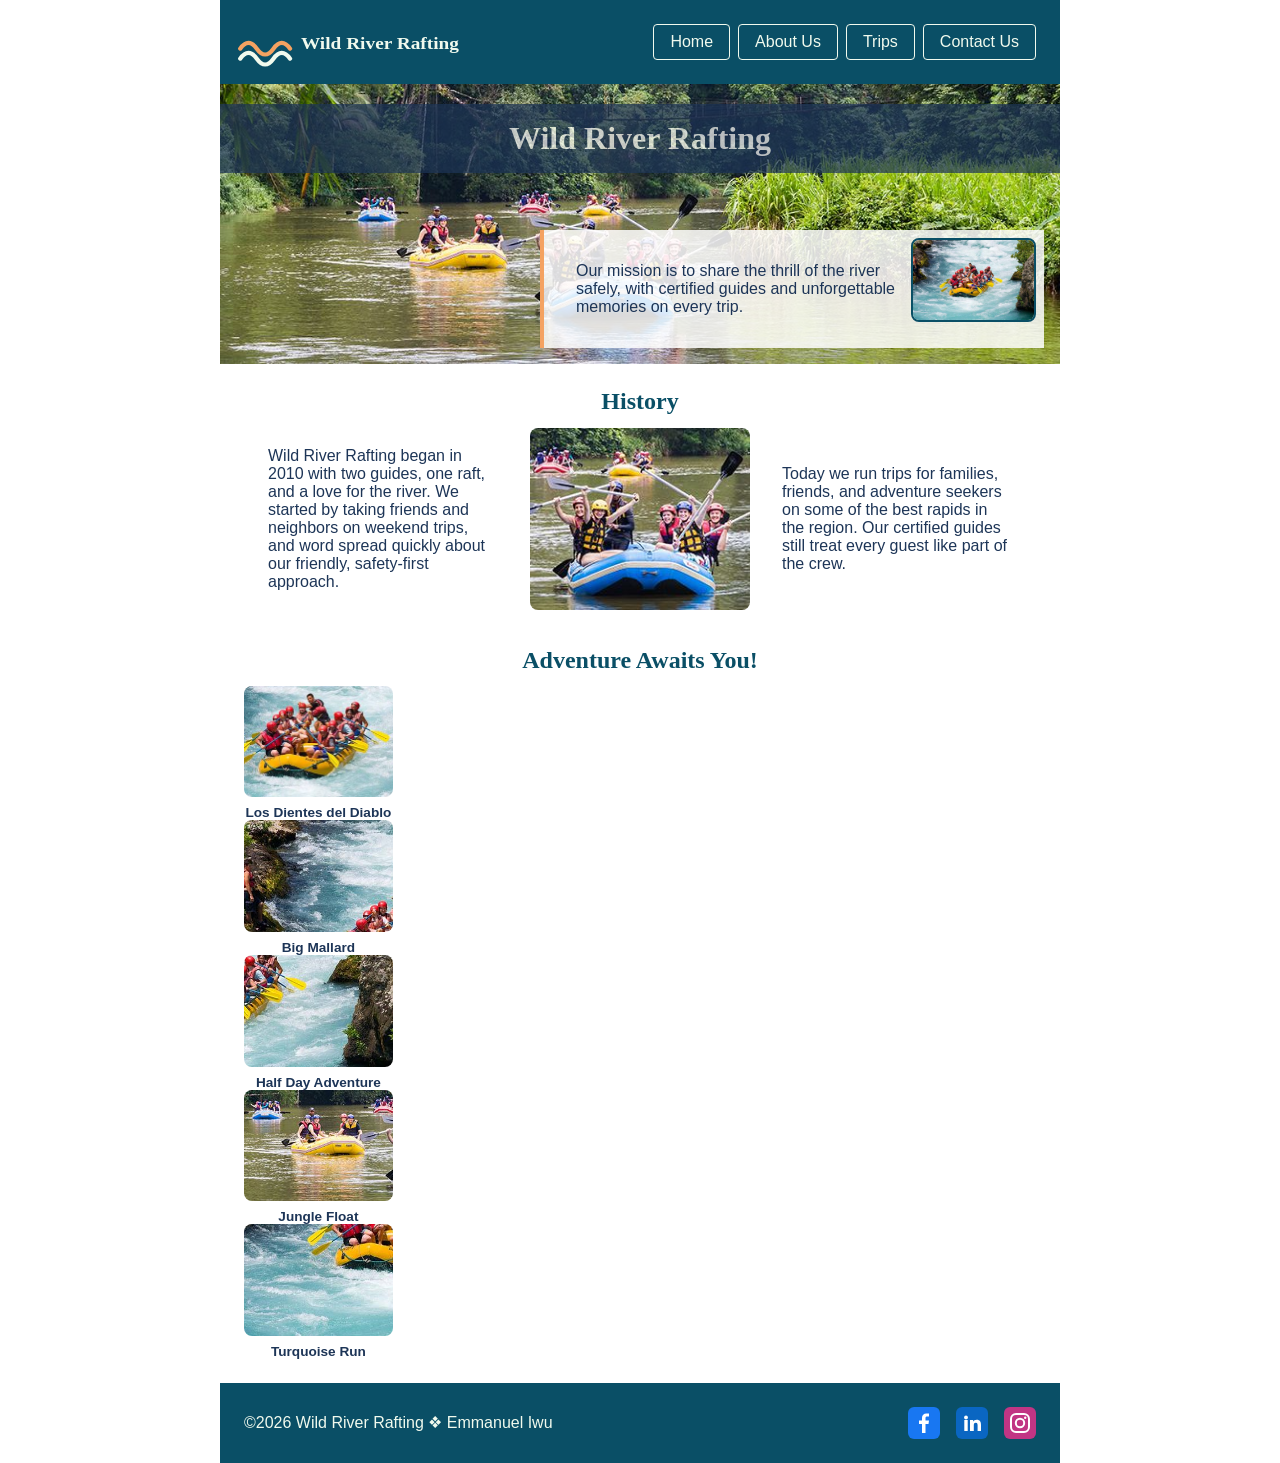
<file: wwr/about (1).html>
<!DOCTYPE html>
<html lang="en-US">
  <head>
    <meta charset="utf-8">
    <meta name="viewport" content="width=device-width,initial-scale=1.0">
    <title>About Us | Wild River Rafting</title>
    <meta name="description" content="Discover Wild River Rafting, a family-run white water rafting company offering safe, guided and unforgettable river adventures for beginners and experts alike.">
    <meta name="author" content="Emmanuel Iwu">
    <link rel="stylesheet" href="styles/rafting.css">
  </head>
  <body>
    <header>
      <img src="images/logo.svg" alt="Wild River Rafting logo">
      <nav>
        <a href="index.html">Home</a>
        <a href="about.html">About Us</a>
        <a href="trips.html">Trips</a>
        <a href="contact.html">Contact Us</a>
      </nav>
    </header>
    <main>
      <div class="hero">
        <img src="images/rafting14_1024.jpg" alt="Groups of rafters paddling inflatable rafts down a calm jungle river">
        <h1>Wild River Rafting</h1>
        <article>
          <img src="images/rafting53_600.jpg" alt="Happy rafters smiling in a yellow raft on white water rapids">
          <p>Our mission is to share the thrill of the river safely, with certified guides and unforgettable memories on every trip.</p>
        </article>
      </div>
      <section class="history">
        <h2>History</h2>
        <p>Wild River Rafting began in 2010 with two guides, one raft, and a love for the river. We started by taking friends and neighbors on weekend trips, and word spread quickly about our friendly, safety-first approach.</p>
        <img src="images/history.jpg" alt="Smiling guests paddling a blue raft on a calm river">
        <p>Today we run trips for families, friends, and adventure seekers on some of the best rapids in the region. Our certified guides still treat every guest like part of the crew.</p>
      </section>
      <section class="adventures">
        <h2>Adventure Awaits You!</h2>
        <div class="gallery">
          <figure>
            <img src="images/adventure-1.jpg" alt="Rafters paddling a yellow raft through white water">
            <figcaption>Los Dientes del Diablo</figcaption>
          </figure>
          <figure>
            <img src="images/adventure-2.jpg" alt="Rapids rushing past a rocky river bank">
            <figcaption>Big Mallard</figcaption>
          </figure>
          <figure>
            <img src="images/adventure-3.jpg" alt="Turquoise rapids beside a large rock wall">
            <figcaption>Half Day Adventure</figcaption>
          </figure>
          <figure>
            <img src="images/adventure-4.jpg" alt="Yellow raft floating on a calm river">
            <figcaption>Jungle Float</figcaption>
          </figure>
          <figure>
            <img src="images/adventure-5.jpg" alt="Foaming turquoise rapids with a raft passing by">
            <figcaption>Turquoise Run</figcaption>
          </figure>
        </div>
      </section>
    </main>
    <footer>
      <p>&copy;2026 Wild River Rafting &#10070; Emmanuel Iwu</p>
      <nav class="socialmedia">
        <a href="https://facebook.com">
          <img src="images/facebook.svg" alt="Facebook Icon">
        </a>
        <a href="https://linkedin.com">
          <img src="images/linkedin.svg" alt="LinkedIn Icon">
        </a>
        <a href="https://instagram.com">
          <img src="images/instagram.svg" alt="Instagram Icon">
        </a>
      </nav>
    </footer>
  </body>
</html>
</file>
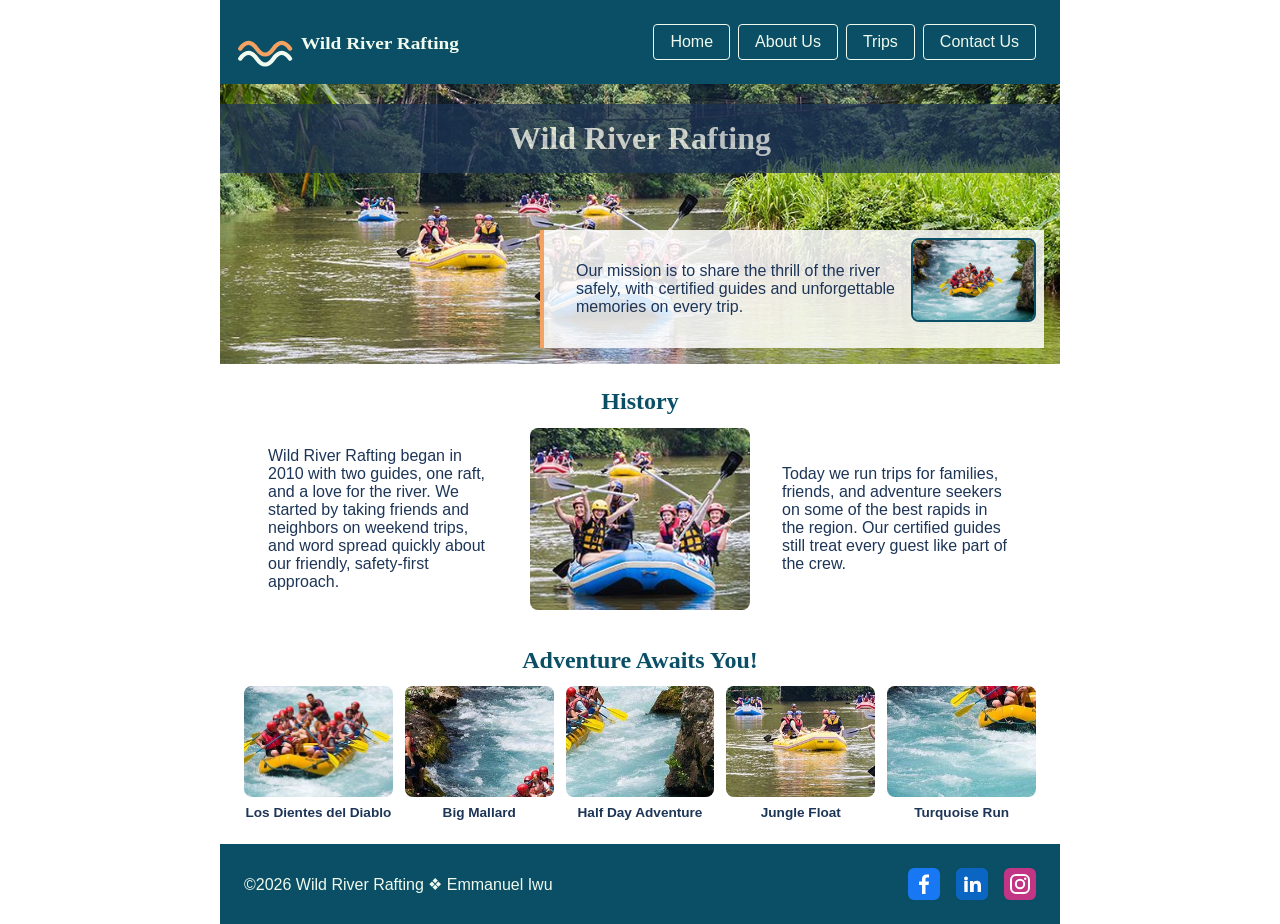
<file: wwr/about.html>
<!DOCTYPE html>
<html lang="en-US">
  <head>
    <meta charset="utf-8">
    <meta name="viewport" content="width=device-width,initial-scale=1.0">
    <title>About Us | Wild River Rafting</title>
    <meta name="description" content="Discover Wild River Rafting, a family-run white water rafting company offering safe, guided and unforgettable river adventures for beginners and experts alike.">
    <meta name="author" content="Emmanuel Iwu">
    <link rel="stylesheet" href="styles/rafting.css">
  </head>
  <body>
    <header>
      <img src="images/logo.svg" alt="Wild River Rafting logo">
      <nav>
        <a href="index.html">Home</a>
        <a href="about.html">About Us</a>
        <a href="trips.html">Trips</a>
        <a href="contact.html">Contact Us</a>
      </nav>
    </header>
    <main>
      <div class="hero">
        <img src="images/rafting14_1024.jpg" alt="Groups of rafters paddling inflatable rafts down a calm jungle river">
        <h1>Wild River Rafting</h1>
        <article>
          <img src="images/rafting53_600.jpg" alt="Happy rafters smiling in a yellow raft on white water rapids">
          <p>Our mission is to share the thrill of the river safely, with certified guides and unforgettable memories on every trip.</p>
        </article>
      </div>
      <section class="history">
        <h2>History</h2>
        <p>Wild River Rafting began in 2010 with two guides, one raft, and a love for the river. We started by taking friends and neighbors on weekend trips, and word spread quickly about our friendly, safety-first approach.</p>
        <img src="images/history.jpg" alt="Smiling guests paddling a blue raft on a calm river">
        <p>Today we run trips for families, friends, and adventure seekers on some of the best rapids in the region. Our certified guides still treat every guest like part of the crew.</p>
      </section>
      <section class="adventures">
        <h2>Adventure Awaits You!</h2>
        <figure>
          <img src="images/adventure-1.jpg" alt="Rafters paddling a yellow raft through white water">
          <figcaption>Los Dientes del Diablo</figcaption>
        </figure>
        <figure>
          <img src="images/adventure-2.jpg" alt="Rapids rushing past a rocky river bank">
          <figcaption>Big Mallard</figcaption>
        </figure>
        <figure>
          <img src="images/adventure-3.jpg" alt="Turquoise rapids beside a large rock wall">
          <figcaption>Half Day Adventure</figcaption>
        </figure>
        <figure>
          <img src="images/adventure-4.jpg" alt="Yellow raft floating on a calm river">
          <figcaption>Jungle Float</figcaption>
        </figure>
        <figure>
          <img src="images/adventure-5.jpg" alt="Foaming turquoise rapids with a raft passing by">
          <figcaption>Turquoise Run</figcaption>
        </figure>
      </section>
    </main>
    <footer>
      <p>&copy;2026 Wild River Rafting &#10070; Emmanuel Iwu</p>
      <nav class="socialmedia">
        <a href="https://facebook.com">
          <img src="images/facebook.svg" alt="Facebook Icon">
        </a>
        <a href="https://linkedin.com">
          <img src="images/linkedin.svg" alt="LinkedIn Icon">
        </a>
        <a href="https://instagram.com">
          <img src="images/instagram.svg" alt="Instagram Icon">
        </a>
      </nav>
    </footer>
  </body>
</html>
</file>
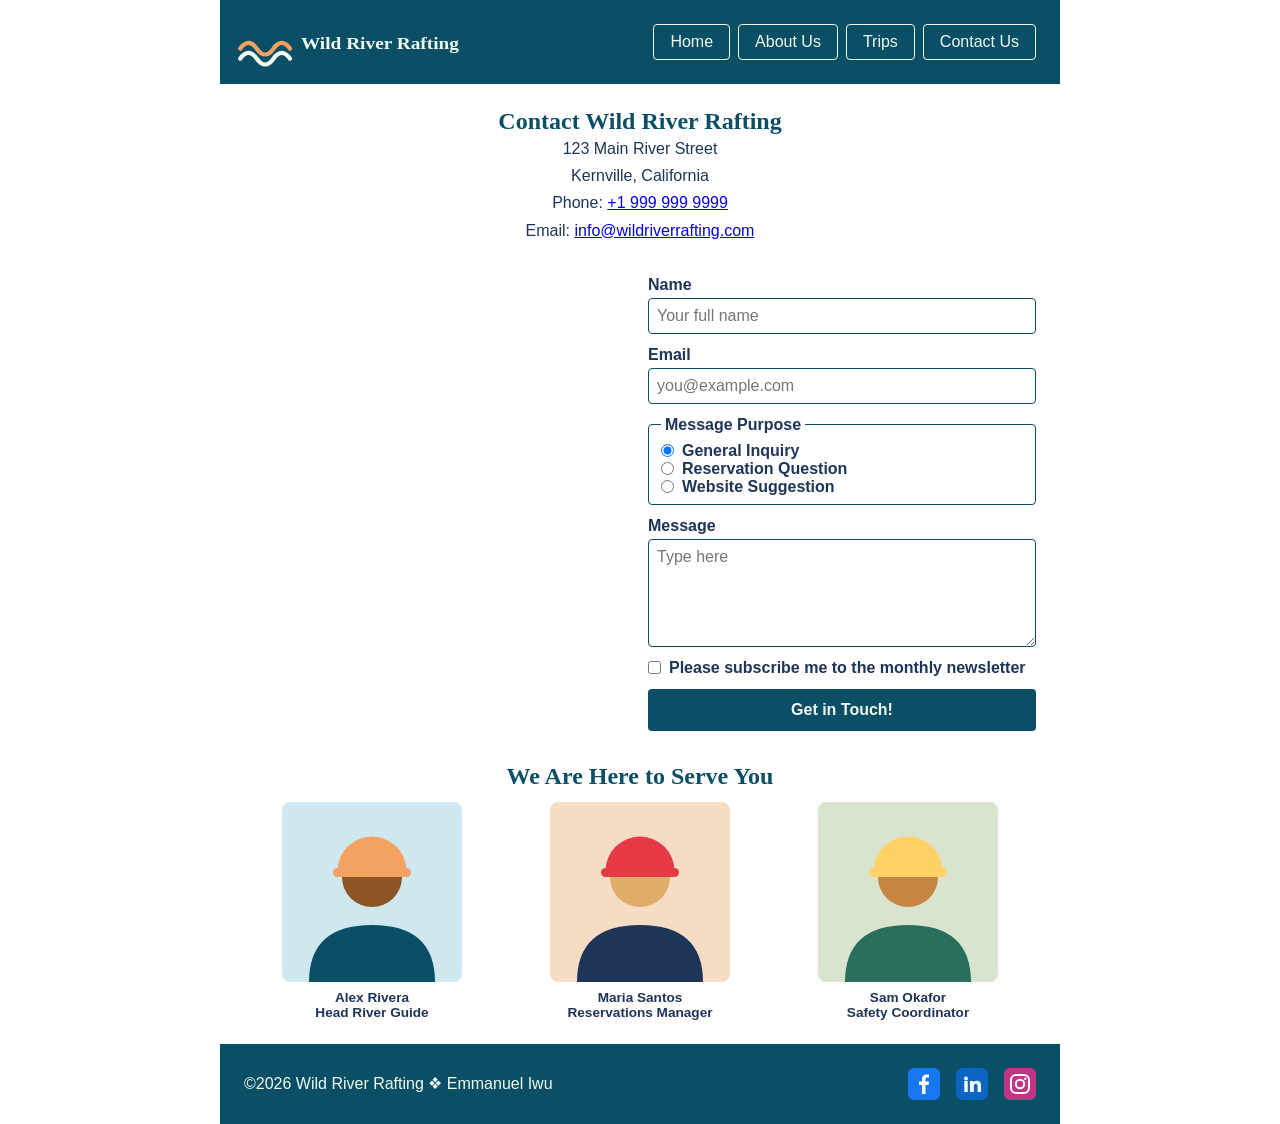
<file: wwr/contact.html>
<!DOCTYPE html>
<html lang="en-US">
  <head>
    <meta charset="utf-8">
    <meta name="viewport" content="width=device-width,initial-scale=1.0">
    <title>Contact Us | Wild River Rafting</title>
    <meta name="description" content="Contact Wild River Rafting to ask a question, book a river trip, or share feedback. Find our address, phone number, email, map, and meet the team.">
    <meta name="author" content="Emmanuel Iwu">
    <link rel="stylesheet" href="styles/rafting.css">
  </head>
  <body>
    <header>
      <img src="images/logo.svg" alt="Wild River Rafting logo">
      <nav>
        <a href="index.html">Home</a>
        <a href="about.html">About Us</a>
        <a href="trips.html">Trips</a>
        <a href="contact.html">Contact Us</a>
      </nav>
    </header>
    <main>
      <section class="contact-intro">
        <h1>Contact Wild River Rafting</h1>
        <address>
          123 Main River Street<br>
          Kernville, California<br>
          Phone: <a href="tel:+19999999999">+1 999 999 9999</a><br>
          Email: <a href="mailto:info@wildriverrafting.com">info@wildriverrafting.com</a>
        </address>
      </section>
      <section class="contact-layout">
        <iframe title="Map showing the Wild River Rafting office in Kernville, California" src="https://maps.google.com/maps?q=Kernville,+California&amp;output=embed" width="400" height="360" loading="lazy" referrerpolicy="no-referrer-when-downgrade"></iframe>
        <form action="#" method="get">
          <div class="field">
            <label for="name">Name</label>
            <input type="text" id="name" name="name" placeholder="Your full name" required>
          </div>
          <div class="field">
            <label for="email">Email</label>
            <input type="email" id="email" name="email" placeholder="you@example.com" required>
          </div>
          <fieldset>
            <legend>Message Purpose</legend>
            <div class="choice">
              <input type="radio" id="general" name="purpose" value="general" checked>
              <label for="general">General Inquiry</label>
            </div>
            <div class="choice">
              <input type="radio" id="reservation" name="purpose" value="reservation">
              <label for="reservation">Reservation Question</label>
            </div>
            <div class="choice">
              <input type="radio" id="suggestion" name="purpose" value="suggestion">
              <label for="suggestion">Website Suggestion</label>
            </div>
          </fieldset>
          <div class="field">
            <label for="message">Message</label>
            <textarea id="message" name="message" rows="5" placeholder="Type here" required></textarea>
          </div>
          <div class="choice">
            <input type="checkbox" id="newsletter" name="newsletter" value="yes">
            <label for="newsletter">Please subscribe me to the monthly newsletter</label>
          </div>
          <button type="submit">Get in Touch!</button>
        </form>
      </section>
      <section class="team">
        <h2>We Are Here to Serve You</h2>
        <figure>
          <img src="images/employee-1.svg" alt="Portrait of Alex Rivera, wearing a helmet">
          <figcaption>Alex Rivera<br>Head River Guide</figcaption>
        </figure>
        <figure>
          <img src="images/employee-2.svg" alt="Portrait of Maria Santos, wearing a helmet">
          <figcaption>Maria Santos<br>Reservations Manager</figcaption>
        </figure>
        <figure>
          <img src="images/employee-3.svg" alt="Portrait of Sam Okafor, wearing a helmet">
          <figcaption>Sam Okafor<br>Safety Coordinator</figcaption>
        </figure>
      </section>
    </main>
    <footer>
      <p>&copy;2026 Wild River Rafting &#10070; Emmanuel Iwu</p>
      <nav class="socialmedia">
        <a href="https://facebook.com">
          <img src="images/facebook.svg" alt="Facebook Icon">
        </a>
        <a href="https://linkedin.com">
          <img src="images/linkedin.svg" alt="LinkedIn Icon">
        </a>
        <a href="https://instagram.com">
          <img src="images/instagram.svg" alt="Instagram Icon">
        </a>
      </nav>
    </footer>
  </body>
</html>
</file>
<file: wwr/styles/rafting.css>
:root {
  --primary-color: #0a4f66;
  --secondary-color: #f4a261;
  --accent1-color: #1d3557;
  --accent2-color: #f1faee;
  --heading-font: Georgia, "Times New Roman", serif;
  --body-font: Arial, Helvetica, sans-serif;
}

* {
  margin: 0;
  padding: 0;
  box-sizing: border-box;
}

body {
  font-family: var(--body-font);
  color: var(--accent1-color);
}

header, main, footer {
  width: 840px;
  margin: 0 auto;
}

h1, h2 {
  font-family: var(--heading-font);
  color: var(--primary-color);
}

nav, p, section, article {
  margin: 16px;
  padding: 8px;
}

header {
  display: grid;
  grid-template-columns: auto 1fr;
  align-items: center;
  background-color: var(--primary-color);
  color: var(--accent2-color);
}

header img {
  height: 50px;
  width: auto;
  margin: 8px 16px;
}

nav {
  display: flex;
  gap: 8px;
}

header nav {
  justify-content: flex-end;
}

header nav a {
  color: var(--accent2-color);
  text-decoration: none;
  padding: 8px 16px;
  border: 1px solid var(--accent2-color);
  border-radius: 4px;
}

header nav a:hover {
  background-color: var(--accent2-color);
  color: var(--primary-color);
}

.hero {
  position: relative;
}

.hero img {
  display: block;
  width: 100%;
  height: auto;
}

.hero h1 {
  position: absolute;
  top: 20px;
  width: 100%;
  padding: 16px;
  text-align: center;
  opacity: 0.7;
  background-color: var(--accent1-color);
  color: #fff;
}

.hero article {
  position: absolute;
  bottom: 0;
  right: 0;
  width: 60%;
  background-color: rgb(255 255 255 / 0.85);
  border-left: 4px solid var(--secondary-color);
}

.hero article img {
  float: right;
  width: 125px;
  margin: 0 0 8px 16px;
  border: 2px solid var(--primary-color);
  border-radius: 8px;
}

.history {
  display: grid;
  grid-template-columns: 1fr 220px 1fr;
  gap: 8px;
  align-items: center;
}

.history h2 {
  grid-column: 1 / -1;
  text-align: center;
}

.history img {
  display: block;
  width: 100%;
  height: auto;
  border-radius: 8px;
}

.adventures, .team {
  display: grid;
  gap: 12px;
}

.adventures {
  grid-template-columns: repeat(5, 1fr);
}

.team {
  grid-template-columns: repeat(3, 1fr);
}

.adventures h2, .team h2 {
  grid-column: 1 / -1;
  text-align: center;
}

figure {
  text-align: center;
}

figure img {
  display: block;
  width: 100%;
  aspect-ratio: 4 / 3;
  object-fit: cover;
  border-radius: 8px;
}

figcaption {
  margin-top: 8px;
  font-size: 0.85rem;
  font-weight: bold;
}

footer {
  display: flex;
  justify-content: space-between;
  align-items: center;
  background-color: var(--primary-color);
  color: var(--accent2-color);
}

.socialmedia {
  gap: 16px;
}

.socialmedia a {
  text-decoration: none;
}

.socialmedia img {
  display: block;
  width: 32px;
  height: 32px;
}

.team figure img {
  aspect-ratio: 1 / 1;
  max-width: 180px;
  margin: 0 auto;
}

.contact-intro {
  text-align: center;
}

address {
  font-style: normal;
  line-height: 1.7;
}

.contact-layout {
  display: grid;
  grid-template-columns: 1fr 1fr;
  gap: 16px;
  align-items: start;
}

.contact-layout iframe {
  width: 100%;
  height: 100%;
  min-height: 360px;
  border: 0;
}

form {
  display: flex;
  flex-direction: column;
  gap: 12px;
}

label {
  font-weight: bold;
}

.field {
  display: flex;
  flex-direction: column;
  gap: 4px;
}

input[type="text"], input[type="email"], textarea {
  width: 100%;
  padding: 8px;
  border: 1px solid var(--primary-color);
  border-radius: 4px;
  font: inherit;
  color: var(--accent1-color);
}

fieldset {
  border: 1px solid var(--primary-color);
  border-radius: 4px;
  padding: 8px 12px;
}

legend {
  padding: 0 4px;
  font-weight: bold;
}

.choice {
  display: flex;
  align-items: center;
  gap: 8px;
}

button[type="submit"] {
  padding: 12px 16px;
  border: 0;
  border-radius: 4px;
  background-color: var(--primary-color);
  color: var(--accent2-color);
  font: inherit;
  font-weight: bold;
  cursor: pointer;
}

button[type="submit"]:hover {
  background-color: var(--accent1-color);
}
</file>
